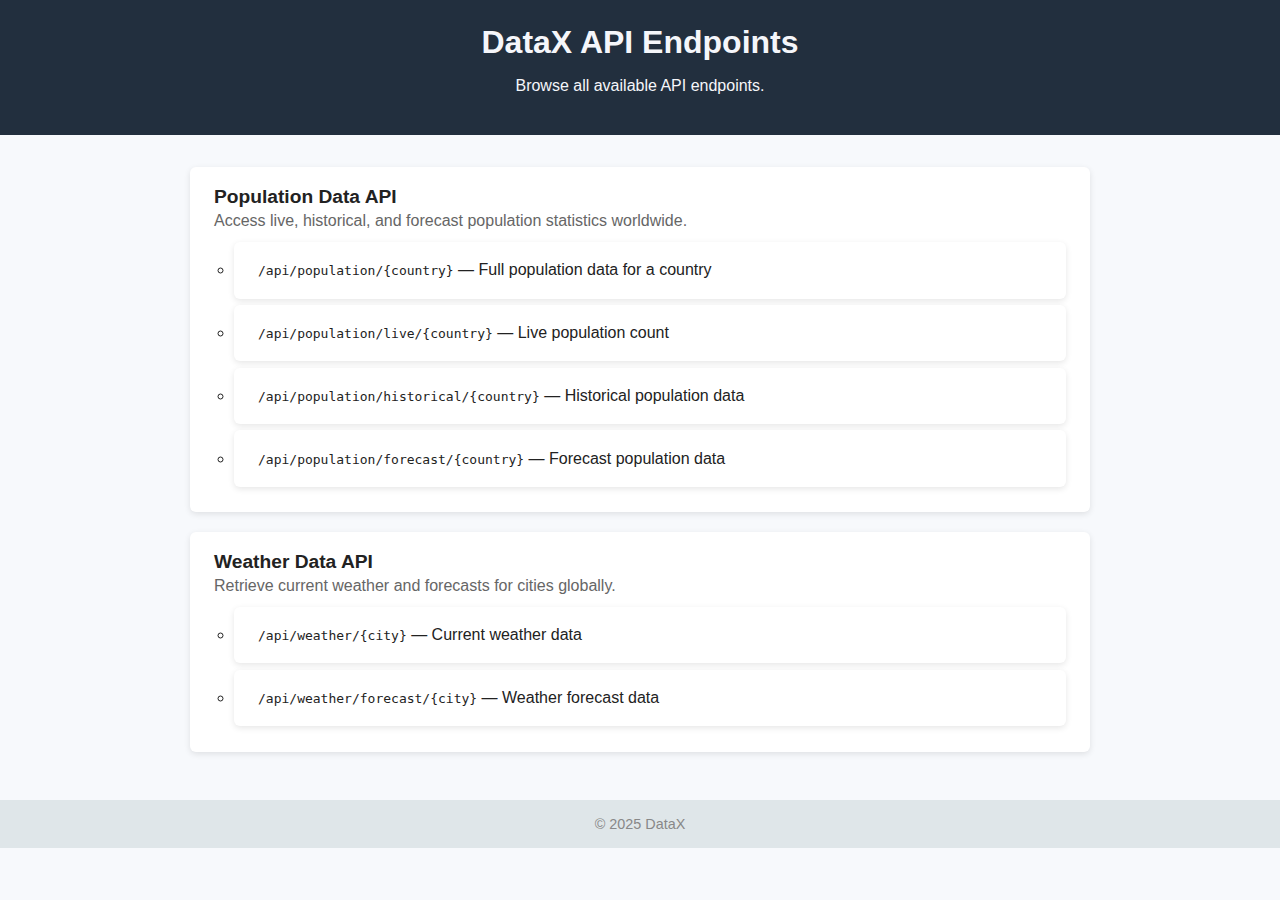
<file: src/templates/api/index.html>
<!DOCTYPE html>
<html lang="en">
<head>
<meta charset="UTF-8" />
<meta name="viewport" content="width=device-width, initial-scale=1" />
<title>DataX API Endpoints</title>
<style>
  body {
    font-family: 'Segoe UI', Tahoma, Geneva, Verdana, sans-serif;
    background: #f7f9fc;
    color: #222;
    margin: 0; padding: 0;
  }
  header {
    background-color: #222f3e;
    color: #f5f6fa;
    padding: 1.5rem 1rem;
    text-align: center;
  }
  header h1 {
    margin: 0;
    font-weight: 700;
    font-size: 2rem;
  }
  main {
    max-width: 900px;
    margin: 2rem auto;
    padding: 0 1rem;
  }
  ul.api-list {
    list-style: none;
    padding: 0;
  }
  ul.api-list li {
    background: white;
    margin-bottom: 1.2rem;
    padding: 1.2rem 1.5rem;
    border-radius: 6px;
    box-shadow: 0 2px 6px rgb(0 0 0 / 0.1);
  }
  .endpoint {
    font-weight: 700;
    font-size: 1.1rem;
    color: #0984e3;
  }
  .desc {
    margin-top: 0.4rem;
    color: #555;
    font-size: 0.95rem;
  }
  footer {
    text-align: center;
    padding: 1rem;
    font-size: 0.9rem;
    color: #888;
    background: #dfe6e9;
    margin-top: 3rem;
  }
</style>
</head>
<body>
<header>
  <h1>DataX API Endpoints</h1>
  <p>Browse all available API endpoints.</p>
</header>
<main>
  <ul class="api-list" id="api-list"></ul>
</main>
<footer>
  &copy; 2025 DataX
</footer>
<script>
  // List of supported APIs and their endpoints
  const apis = [
    {
      name: "Population Data API",
      description: "Access live, historical, and forecast population statistics worldwide.",
      endpoints: [
        { path: "/api/population/{country}", desc: "Full population data for a country" },
        { path: "/api/population/live/{country}", desc: "Live population count" },
        { path: "/api/population/historical/{country}", desc: "Historical population data" },
        { path: "/api/population/forecast/{country}", desc: "Forecast population data" }
      ]
    },
    {
      name: "Weather Data API",
      description: "Retrieve current weather and forecasts for cities globally.",
      endpoints: [
        { path: "/api/weather/{city}", desc: "Current weather data" },
        { path: "/api/weather/forecast/{city}", desc: "Weather forecast data" }
      ]
    },
    // Add more APIs here as your platform grows
  ];

  const apiListEl = document.getElementById('api-list');

  apis.forEach(api => {
    const li = document.createElement('li');

    const apiTitle = document.createElement('div');
    apiTitle.style.fontWeight = '700';
    apiTitle.style.fontSize = '1.2rem';
    apiTitle.style.marginBottom = '0.25rem';
    apiTitle.textContent = api.name;

    const apiDesc = document.createElement('div');
    apiDesc.style.color = '#666';
    apiDesc.style.marginBottom = '0.75rem';
    apiDesc.textContent = api.description;

    const endpointsUl = document.createElement('ul');
    endpointsUl.style.paddingLeft = '20px';
    endpointsUl.style.marginTop = '0';

    api.endpoints.forEach(ep => {
      const epLi = document.createElement('li');
      epLi.style.marginBottom = '0.4rem';
      epLi.innerHTML = `<code>${ep.path}</code> — ${ep.desc}`;
      endpointsUl.appendChild(epLi);
    });

    li.appendChild(apiTitle);
    li.appendChild(apiDesc);
    li.appendChild(endpointsUl);

    apiListEl.appendChild(li);
  });
</script>
</body>
</html>
</file>
